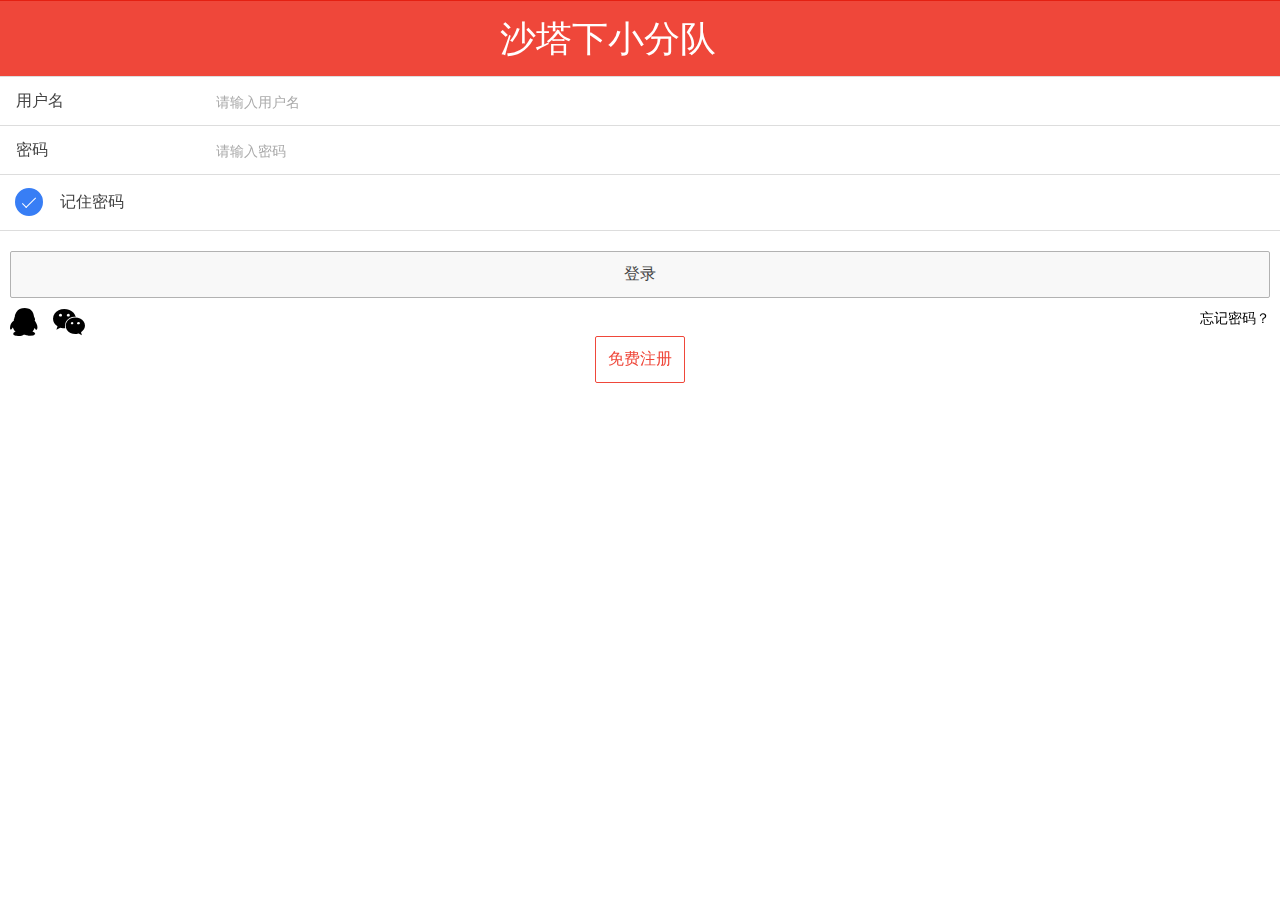
<file: index.html>
<html ng-app="ionicApp">
<head>
    <meta charset="utf-8">
    <meta name="viewport" content="initial-scale=1, maximum-scale=1, user-scalable=no, width=device-width">
    <title>沙塔下小分队</title>
    <link href="css/ionic.min.css" rel="stylesheet">
     <link href="css/vender/font-awesome.min.css" rel="stylesheet">
    <link href="css/style.css" rel="stylesheet">
    <script src="js/ionic.bundle.min.js"></script>
    <script type="text/javascript">
    angular.module('ionicApp', ['ionic'])

    .controller('MyCtrl', function($scope) {

    });
    </script>
    <style>
    body {
    cursor: url('http://www.runoob.com/static/img/finger.png'), auto;
    }
    </style>
</head>
<body ng-controller="MyCtrl" >

    	<div class="scroll-content">
		<div class="list">
         	<div class="item item-assertive item-button-right text-center">
             	<h1 class="light">沙塔下小分队</h1>
          </div>
			<label class="item item-input">
				<span class="input-label">用户名</span>
				<input type="text" placeholder="请输入用户名">
			</label>
			<label class="item item-input ">
				<span class="input-label">密码</span>
				<input type="password" placeholder="请输入密码">
			</label>
				<label class="item item-checkbox">
				<label class="checkbox">
					<input type="checkbox" checked>
				</label>
				记住密码
			</label>
		</div>
		<div class="padding-left padding-right">

			<button class="button button-block button-stable">登录</button>
            <div class="clearfix"><div class="pull-left"><i class="fa fa-qq fa-2x mr15"></i><i class="fa fa-wechat fa-2x"></i></div><div class="pull-right">忘记密码？</div>
        </div>
            <div class="text-center"><button class="button button-outline  button-assertive ">免费注册</button></div> </div>
		</div>
	</div>

    </body>
</html>
</file>
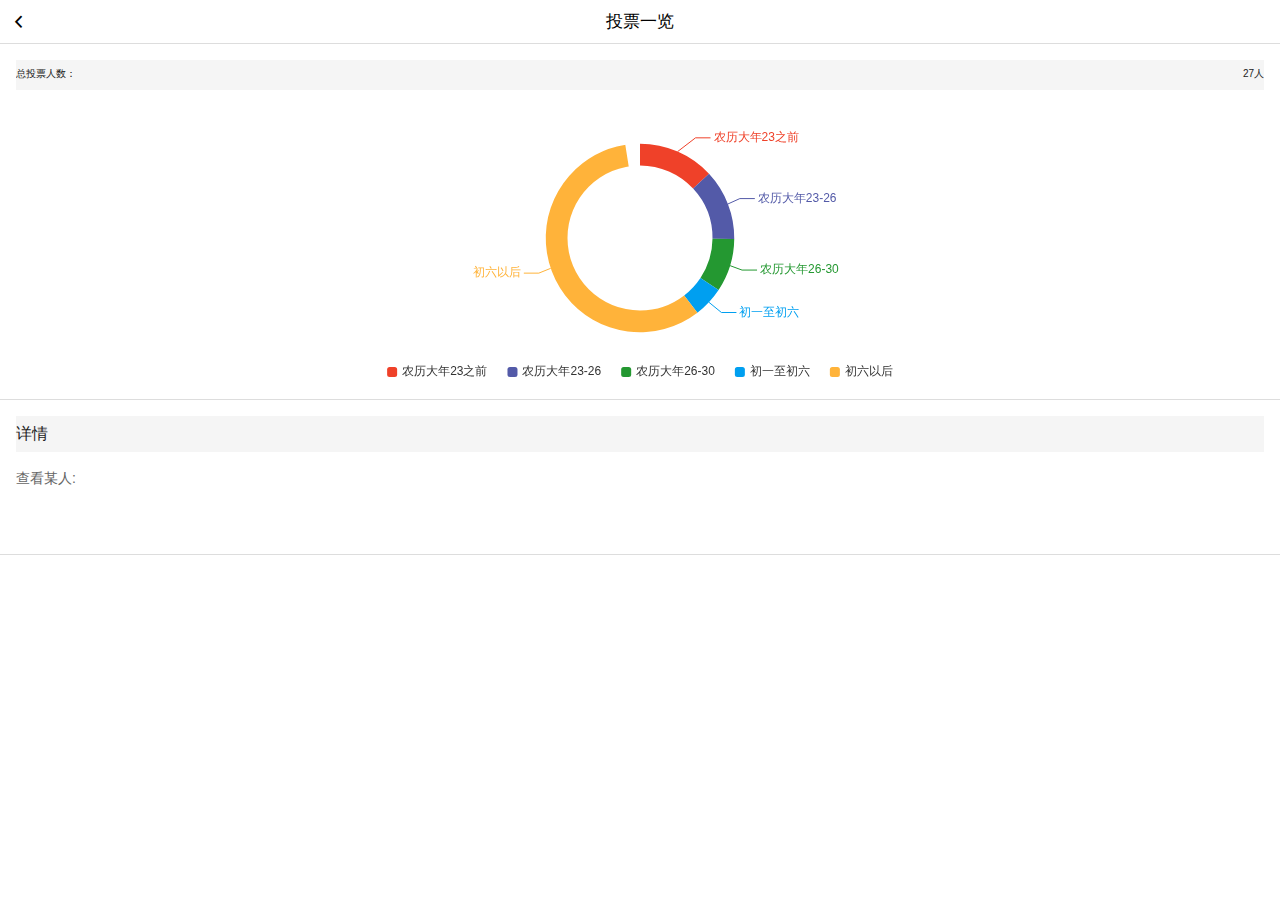
<file: result.html>
<html ng-app="ionicApp">
<head>
    <meta charset="utf-8">
    <meta name="viewport" content="initial-scale=1, maximum-scale=1, user-scalable=no, width=device-width">
    <title>小伙伴回家时间一览表</title>
    <link href="css/ionic.min.css" rel="stylesheet">
    <link href="css/vender/font-awesome.min.css" rel="stylesheet">
    <link href="css/style.css" rel="stylesheet">
    <script src="js/vender/jquery-1.12.2.min.js"></script>
    <script src="js/angular/angular.js"></script>
     <script src="js/controller/resultController.js"></script>
    <script src="js/vender/echarts.min.js"></script>
</head>
<body>

   <div class="bar bar-header">
      <a class="padding icon ion-chevron-left"></a>
      <h1 class="title">投票一览</h1>
    </div>
    	<div class="scroll-content has-header list ">
         <div class="item ">
            <h6 class="item-divider">
            <span class="pull-right">27人</span>总投票人数：</h6>
         <div id="fgstreets" style="height:290px;812px;"></div>
        </div>
          <div class="item item-body">
            <div class=" item-divider">
            详情
             </div>
             <p>查看某人:

             <input type="text" ng-model="test"></p>
               <ion-list ng-controller="myCtrl">  
               <ion-item ng-repeat="x in names | filter:test | orderBy:'time'">
             {{ (x.name | uppercase) + ', ' + x.time }}
             </ion-item>
                </ion-list></div>
    </div>

 

        <script type="text/javascript">

     var myChart = echarts.init(document.getElementById('fgstreets'));
        // 指定图表的配置项和数据
        option = {
            color:['#EF4129','#535AA8', '#249831', '#009FF0', '#FFB33A'],
            tooltip: {
                trigger: 'item',
                formatter: "{a} <br/>{b}: {c} ({d}%)"
            },
            legend: {
                itemGap:20,
                itemWidth:10,
                itemHeight:10,
                bottom :0,
                data:['农历大年23之前','农历大年23-26','农历大年26-30','初一至初六','初六以后']
            },
            series: [
                {
                    name:'用户比例',
                    type:'pie',
                    radius: ['50%', '65%'],
                    
               
                    data:[
                        {value:335, name:'农历大年23之前'},
                        {value:310, name:'农历大年23-26'},
                        {value:234, name:'农历大年26-30'},
                        {value:135, name:'初一至初六'},
                        {value:1548, name:'初六以后'}
                    ]
                }
            ]
        };
        // 使用刚指定的配置项和数据显示图表。
        myChart.setOption(option);
</script>
    </body>
</html>
</file>
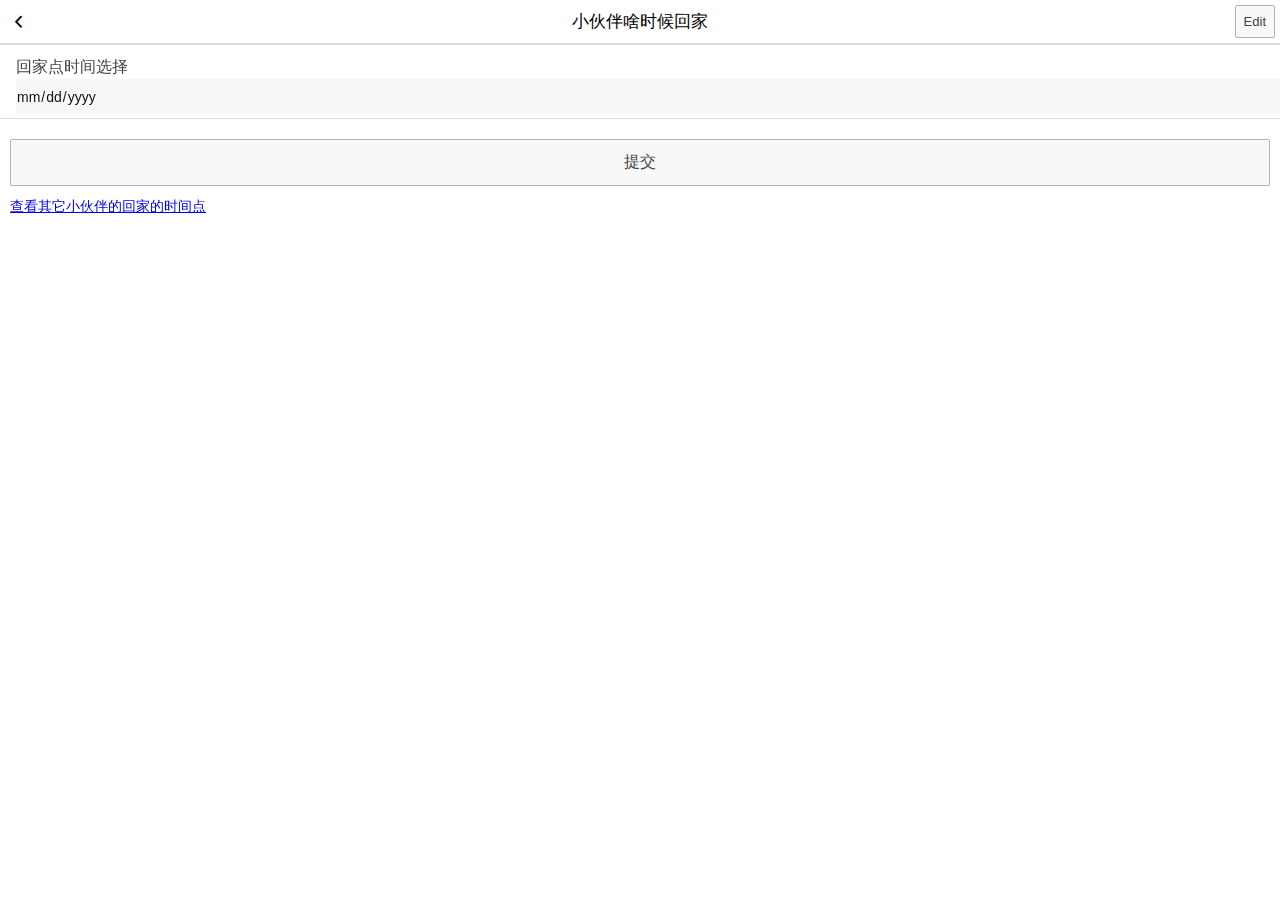
<file: vote.html>
<html ng-app="ionicApp">
<head>
    <meta charset="utf-8">
    <meta name="viewport" content="initial-scale=1, maximum-scale=1, user-scalable=no, width=device-width">
    <title>小伙伴啥时候回家</title>
    <link href="css/ionic.min.css" rel="stylesheet">
    <link href="css/style.css" rel="stylesheet">
     <link href="css/vender/mobiscroll.custom-2.5.0.min.css" rel="stylesheet">
     
    <script src="js/vender/jquery-1.12.2.min.js"></script>
    <script src="js/vender/mobiscroll.custom-2.5.0.min.js"></script>
        <script type="text/javascript">
        $(function(){
            $("#scroller").mobiscroll().date();
            
            var currYear = (new Date()).getFullYear();  
    
            //初始化日期控件
            var opt = {
                preset: 'date', //日期，可选：date\datetime\time\tree_list\image_text\select
                theme: 'default', //皮肤样式，可选：default\android\android-ics light\android-ics\ios\jqm\sense-ui\wp light\wp
                display: 'modal', //显示方式 ，可选：modal\inline\bubble\top\bottom
                mode: 'scroller', //日期选择模式，可选：scroller\clickpick\mixed
                lang:'zh',
                dateFormat: 'yyyy-mm-dd', // 日期格式
                setText: '确定', //确认按钮名称
                cancelText: '取消',//取消按钮名籍我
                dateOrder: 'yyyymmdd', //面板中日期排列格式
                dayText: '日', monthText: '月', yearText: '年', //面板中年月日文字
                showNow: false,  
                nowText: "今",  
                startYear:currYear, //开始年份  
                endYear:currYear + 100 //结束年份  
                //endYear:2099 //结束年份
            };
            
            $("#scroller").mobiscroll(opt);
        });
    </script>
</head>
<body class="page-vote">

   <div class="bar bar-header">
      <a class="padding icon ion-chevron-left"></a>
      <h1 class="title">小伙伴啥时候回家</h1>
      <button class="button">Edit</button>
    </div>
    	<div class="scroll-content has-header">
            <div class="list">

                <label class="item item-input item-floating-label">
                  <span class="input-label has-input">回家点时间选择</span>
                  <input id="scroller" name="scroller"  placeholder="回家点时间选择" type="date"/>
                </label>
             </div>
                <div class="padding-left padding-right">

            <button class="button button-block button-stable">提交</button>
            <a href="result.html">查看其它小伙伴的回家的时间点</a>
        </div>

        </div>
    </body>
</html>
</file>
<file: css/style.css>
.mr15{
	margin-right:15px;
}
</file>
<file: css/vender/mobiscroll.custom-2.5.0.min.css>
.dw{position:absolute;top:5%;left:0;z-index:1001;color:#000;font-family:arial,verdana,sans-serif;font-size:12px;text-shadow:none;box-sizing:border-box;-webkit-box-sizing:border-box;-moz-box-sizing:border-box;-webkit-user-select:none;-moz-user-select:none;-ms-user-select:none;-ms-touch-action:none;-webkit-tap-highlight-color:rgba(0,0,0,0)}.dwi{position:static;margin:5px;display:inline-block}.dwwr{min-width:170px;zoom:1;padding:0 10px;text-align:center}.dw-persp,.dwo{width:100%;height:100%;position:absolute;top:0;left:0;z-index:1001}.dwo{background:#000;opacity:.7;filter:Alpha(Opacity=70)}.dw-bubble .dw{margin:20px 0}.dw-bubble .dw-arrw{position:absolute;left:0;width:100%}.dw-bubble-top .dw-arrw{bottom:-36px}.dw-bubble-bottom .dw-arrw{top:-36px}.dw-bubble .dw-arrw-i{margin:0 30px;position:relative;height:36px}.dw-bubble .dw-arr{display:block}.dw-arr{display:none;position:absolute;left:0;width:0;height:0;border-width:18px 18px;border-style:solid;margin-left:-18px}.dw-bubble-bottom .dw-arr{top:0;border-color:transparent transparent #fff transparent}.dw-bubble-top .dw-arr{bottom:0;border-color:#fff transparent transparent transparent}.dwc{float:none;margin:0 2px 5px 2px;padding-top:30px;display:inline-block}.dwcc{clear:both}.dwl{text-align:center;line-height:30px;height:30px;white-space:nowrap;position:absolute;top:-30px;width:100%}.dwv{padding:10px 0;border-bottom:1px solid #000}.dwrc{-webkit-border-radius:3px;border-radius:3px}.dwwc{margin:0;padding:0 2px;position:relative;background:#000;zoom:1}.dwwl{margin:4px 2px;position:relative;z-index:5}.dww{margin:0 2px;overflow:hidden;position:relative}.dwsc .dwwl{background:#888;background:linear-gradient(#000 0,#333 35%,#888 50%,#333 65%,#000 100%);background:-webkit-gradient(linear,left bottom,left top,from(#000),color-stop(0.35,#333),color-stop(0.50,#888),color-stop(0.65,#333),to(#000));background:-moz-linear-gradient(#000 0,#333 35%,#888 50%,#333 65%,#000 100%);background:-o-linear-gradient(#000 0,#333 35%,#888 50%,#333 65%,#000 100%)}.dwsc .dww{color:#fff;background:#444;background:linear-gradient(#000 0,#444 45%,#444 55%,#000 100%);background:-webkit-gradient(linear,left bottom,left top,from(#000),color-stop(0.45,#444),color-stop(0.55,#444),to(#000));background:-moz-linear-gradient(#000 0,#444 45%,#444 55%,#000 100%);background:-o-linear-gradient(#000 0,#444 45%,#444 55%,#000 100%)}.dw-bf{-webkit-perspective:1000;-webkit-backface-visibility:hidden}.dw-ul{position:relative;z-index:2}.dw-li{padding:0 5px;display:block;text-align:center;line-height:40px;font-size:26px;white-space:nowrap;text-shadow:0 1px 1px #000;vertical-align:bottom;opacity:.3;filter:Alpha(Opacity=30)}.dw-li.dw-hl{background:#fff;background:rgba(255,255,255,.3)}.dw-li.dw-v{opacity:1;filter:Alpha(Opacity=100)}.dw-li.dw-h{visibility:hidden}.dw-i{position:relative;height:100%}.dwwb{position:absolute;z-index:4;left:0;cursor:pointer;width:100%;height:40px;text-align:center;opacity:1;transition:opacity .2s linear;-webkit-transition:opacity .2s linear}.dwa .dwwb{opacity:0}.dwwbp{top:0;-webkit-border-radius:3px 3px 0 0;border-radius:3px 3px 0 0;font-size:40px}.dwwbm{bottom:0;-webkit-border-radius:0 0 3px 3px;border-radius:0 0 3px 3px;font-size:32px;font-weight:bold}.dwpm .dwwc{background:transparent}.dwpm .dww{margin:0}.dwpm .dw-li{text-shadow:none}.dwpm .dwwol{display:none}.dwwo{position:absolute;z-index:3;top:0;left:0;width:100%;height:100%;background:linear-gradient(#000 0,rgba(44,44,44,0) 52%,rgba(44,44,44,0) 48%,#000 100%);background:-webkit-gradient(linear,left bottom,left top,from(#000),color-stop(0.52,rgba(44,44,44,0)),color-stop(0.48,rgba(44,44,44,0)),to(#000));background:-moz-linear-gradient(#000 0,rgba(44,44,44,0) 52%,rgba(44,44,44,0) 48%,#000 100%);background:-o-linear-gradient(#000 0,rgba(44,44,44,0) 52%,rgba(44,44,44,0) 48%,#000 100%)}.dwwol{position:absolute;z-index:1;top:50%;left:0;width:100%;height:0;margin-top:-1px;border-top:1px solid #333;border-bottom:1px solid #555}.dwbg .dwb{cursor:pointer;overflow:hidden;display:block;height:40px;line-height:40px;padding:0 15px;margin:0 2px;font-size:14px;font-weight:bold;text-decoration:none;text-shadow:0 -1px 1px #000;border-radius:5px;box-shadow:0 1px 3px rgba(0,0,0,0.5);color:#fff;background:#000;background:linear-gradient(#6e6e6e 50%,#000 50%);background:-webkit-gradient(linear,left bottom,left top,color-stop(0.5,#000),color-stop(0.5,#6e6e6e));background:-moz-linear-gradient(#6e6e6e 50%,#000 50%);background:-o-linear-gradient(#6e6e6e 50%,#000 50%);white-space:nowrap;text-overflow:ellipsis;-webkit-box-shadow:0 1px 3px rgba(0,0,0,0.5);-webkit-border-radius:5px}.dwbc{padding:5px 0;text-align:center;clear:both}.dwbc:after{content:'';display:block;clear:both}.dwbw{display:inline-block;float:left;width:50%;position:relative;z-index:5}.dwbc-p .dwbw{width:33.33%}.dwhl{padding-top:10px}.dwhl .dwl{display:none}.dwms .dwwms .dw-li{padding:0 40px;position:relative}.dwms .dw-msel:after{width:40px;text-align:center;position:absolute;top:0;left:0;content:'✔'}.dwbg{background:#fff;border-radius:3px;-webkit-border-radius:3px}.dwbg .dwpm .dwwl{border:1px solid #aaa}.dwbg .dwpm .dww{color:#000;background:#fff;-webkit-border-radius:3px}.dwbg .dwwb{background:#ccc;color:#888;text-shadow:0 -1px 1px #333;box-shadow:0 0 5px #333;-webkit-box-shadow:0 0 5px #333}.dwbg .dwwbp{background:linear-gradient(#f7f7f7,#bdbdbd);background:-webkit-gradient(linear,left bottom,left top,from(#bdbdbd),to(#f7f7f7));background:-moz-linear-gradient(#f7f7f7,#bdbdbd);background:-o-linear-gradient(#f7f7f7,#bdbdbd)}.dwbg .dwwbm{background:linear-gradient(#bdbdbd,#f7f7f7);background:-webkit-gradient(linear,left bottom,left top,from(#f7f7f7),to(#bdbdbd));background:-moz-linear-gradient(#bdbdbd,#f7f7f7);background:-o-linear-gradient(#bdbdbd,#f7f7f7)}.dwbg .dwb-a{background:#3c7500;background:linear-gradient(#94c840 50%,#3c7500 50%);background:-webkit-gradient(linear,left bottom,left top,color-stop(0.5,#3c7500),color-stop(0.5,#94c840));background:-moz-linear-gradient(#94c840 50%,#3c7500 50%);background:-o-linear-gradient(#94c840 50%,#3c7500 50%)}.dwbg .dwwl .dwb-a{background:#3c7500;background:linear-gradient(#94c840,#3c7500);background:-webkit-gradient(linear,left bottom,left top,from(#3c7500),to(#94c840));background:-moz-linear-gradient(#94c840,#3c7500);background:-o-linear-gradient(#94c840,#3c7500)}.dw-trans .dw-persp{overflow:hidden;perspective:1000;-webkit-perspective:1000;-moz-perspective:1000}.dw-in{animation-timing-function:ease-out;animation-duration:350ms;-webkit-animation-timing-function:ease-out;-webkit-animation-duration:350ms;-moz-animation-timing-function:ease-out;-moz-animation-duration:350ms}.dw-out{animation-timing-function:ease-in;animation-duration:350ms;-webkit-animation-timing-function:ease-in;-webkit-animation-duration:350ms;-moz-animation-timing-function:ease-in;-moz-animation-duration:350ms}.dw-flip,.dw-swing,.dw-slidehorizontal,.dw-slidevertical,.dw-slidedown,.dw-slideup,.dw-fade{backface-visibility:hidden;transform:translateX(0);-webkit-backface-visibility:hidden;-webkit-transform:translateX(0);-moz-backface-visibility:hidden;-moz-transform:translateX(0)}.dw-swing,.dw-slidehorizontal,.dw-slidevertical,.dw-slidedown,.dw-slideup,.dw-fade{transform-origin:0 0;-webkit-transform-origin:0 0;-moz-transform-origin:0 0}.dw-flip,.dw-pop{transform-origin:50% 50%;-webkit-transform-origin:50% 50%;-moz-transform-origin:50% 50%}.dw-pop.dw-in{opacity:1;transform:scale(1);animation-name:dw-p-in;-webkit-animation-name:dw-p-in;-webkit-transform:scale(1);-moz-animation-name:dw-p-in;-moz-transform:scale(1)}.dw-pop.dw-out{opacity:0;animation-name:dw-p-out;-webkit-animation-name:dw-p-out;-moz-animation-name:dw-p-out}.dw-flip.dw-in{opacity:1;transform:scale(1);animation-name:dw-fl-in;-webkit-animation-name:dw-fl-in;-webkit-transform:scale(1);-moz-animation-name:dw-fl-in;-moz-transform:scale(1)}.dw-flip.dw-out{opacity:0;animation-name:dw-fl-out;-webkit-animation-name:dw-fl-out;-moz-animation-name:dw-fl-out}.dw-swing.dw-in{opacity:1;transform:scale(1);animation-name:dw-sw-in;-webkit-animation-name:dw-sw-in;-webkit-transform:scale(1);-moz-animation-name:dw-sw-in;-moz-transform:scale(1)}.dw-swing.dw-out{opacity:0;animation-name:dw-sw-out;-webkit-animation-name:dw-sw-out;-moz-animation-name:dw-sw-out}.dw-slidehorizontal.dw-in{opacity:1;transform:scale(1);animation-name:dw-sh-in;-webkit-animation-name:dw-sh-in;-webkit-transform:scale(1);-moz-animation-name:dw-sh-in;-moz-transform:scale(1)}.dw-slidehorizontal.dw-out{opacity:0;animation-name:dw-sh-out;-webkit-animation-name:dw-sh-out;-moz-animation-name:dw-sh-out}.dw-slidevertical.dw-in{opacity:1;animation-name:dw-dw-sv-in;transform:scale(1);-webkit-animation-name:dw-dw-sv-in;-webkit-transform:scale(1);-moz-animation-name:dw-dw-sv-in;-moz-transform:scale(1)}.dw-slidevertical.dw-out{opacity:0;animation-name:dw-sv-out;-webkit-animation-name:dw-sv-out;-moz-animation-name:dw-sv-out}.dw-slidedown.dw-in{animation-name:dw-sd-in;transform:scale(1);-webkit-animation-name:dw-sd-in;-webkit-transform:scale(1);-moz-animation-name:dw-sd-in;-moz-transform:scale(1)}.dw-slidedown.dw-out{animation-name:dw-sd-out;-webkit-animation-name:dw-sd-out;-moz-animation-name:dw-sd-out}.dw-slideup.dw-in{transform:scale(1);animation-name:dw-su-in;-webkit-animation-name:dw-su-in;-webkit-transform:scale(1);-moz-animation-name:dw-su-in;-moz-transform:scale(1)}.dw-slideup.dw-out{animation-name:dw-su-out;-webkit-animation-name:dw-su-out;-moz-animation-name:dw-su-out}.dw-fade.dw-in{opacity:1;animation-name:dw-f-in;-webkit-animation-name:dw-f-in;-moz-animation-name:dw-f-in}.dw-fade.dw-out{opacity:0;animation-name:dw-f-out;-webkit-animation-name:dw-f-out;-moz-animation-name:dw-f-out}@keyframes dw-f-in{from{opacity:0}to{opacity:1}}@-webkit-keyframes dw-f-in{from{opacity:0}to{opacity:1}}@-moz-keyframes dw-f-in{from{opacity:0}to{opacity:1}}@keyframes dw-f-out{from{opacity:1}to{opacity:0}}@-webkit-keyframes dw-f-out{from{opacity:1}to{opacity:0}}@-moz-keyframes dw-f-out{from{opacity:1}to{opacity:0}}@keyframes dw-p-in{from{opacity:0;transform:scale(0.8)}to{opacity:1;transform:scale(1)}}@-webkit-keyframes dw-p-in{from{opacity:0;-webkit-transform:scale(0.8)}to{opacity:1;-webkit-transform:scale(1)}}@-moz-keyframes dw-p-in{from{opacity:0;-moz-transform:scale(0.8)}to{opacity:1;-moz-transform:scale(1)}}@keyframes dw-p-out{from{opacity:1;transform:scale(1)}to{opacity:0;transform:scale(0.8)}}@-webkit-keyframes dw-p-out{from{opacity:1;-webkit-transform:scale(1)}to{opacity:0;-webkit-transform:scale(0.8)}}@-moz-keyframes dw-p-out{from{opacity:1;-moz-transform:scale(1)}to{opacity:0;-moz-transform:scale(0.8)}}@keyframes dw-fl-in{from{opacity:0;transform:rotateY(90deg)}to{opacity:1;transform:rotateY(0)}}@-webkit-keyframes dw-fl-in{from{opacity:0;-webkit-transform:rotateY(90deg)}to{opacity:1;-webkit-transform:rotateY(0)}}@-moz-keyframes dw-fl-in{from{opacity:0;-moz-transform:rotateY(90deg)}to{opacity:1;-moz-transform:rotateY(0)}}@keyframes dw-fl-out{from{opacity:1;transform:rotateY(0deg)}to{opacity:0;transform:rotateY(-90deg)}}@-webkit-keyframes dw-fl-out{from{opacity:1;-webkit-transform:rotateY(0deg)}to{opacity:0;-webkit-transform:rotateY(-90deg)}}@-moz-keyframes dw-fl-out{from{opacity:1;-moz-transform:rotateY(0deg)}to{opacity:0;-moz-transform:rotateY(-90deg)}}@keyframes dw-sw-in{from{opacity:0;transform:rotateY(-90deg)}to{opacity:1;transform:rotateY(0deg)}}@-webkit-keyframes dw-sw-in{from{opacity:0;-webkit-transform:rotateY(-90deg)}to{opacity:1;-webkit-transform:rotateY(0deg)}}@-moz-keyframes dw-sw-in{from{opacity:0;-moz-transform:rotateY(-90deg)}to{opacity:1;-moz-transform:rotateY(0deg)}}@keyframes dw-sw-out{from{opacity:1;transform:rotateY(0deg)}to{opacity:0;transform:rotateY(-90deg)}}@-webkit-keyframes dw-sw-out{from{opacity:1;-webkit-transform:rotateY(0deg)}to{opacity:0;-webkit-transform:rotateY(-90deg)}}@-moz-keyframes dw-sw-out{from{opacity:1;-moz-transform:rotateY(0deg)}to{opacity:0;-moz-transform:rotateY(-90deg)}}@keyframes dw-sh-in{from{opacity:0;transform:translateX(-100%)}to{opacity:1;transform:translateX(0)}}@-webkit-keyframes dw-sh-in{from{opacity:0;-webkit-transform:translateX(-100%)}to{opacity:1;-webkit-transform:translateX(0)}}@-moz-keyframes dw-sh-in{from{opacity:0;-moz-transform:translateX(-100%)}to{opacity:1;-moz-transform:translateX(0)}}@keyframes dw-sh-out{from{opacity:1;transform:translateX(0)}to{opacity:0;transform:translateX(100%)}}@-webkit-keyframes dw-sh-out{from{opacity:1;-webkit-transform:translateX(0)}to{opacity:0;-webkit-transform:translateX(100%)}}@-moz-keyframes dw-sh-out{from{opacity:1;-moz-transform:translateX(0)}to{opacity:0;-moz-transform:translateX(100%)}}@keyframes dw-dw-sv-in{from{opacity:0;transform:translateY(-100%)}to{opacity:1;transform:translateY(0)}}@-webkit-keyframes dw-dw-sv-in{from{opacity:0;-webkit-transform:translateY(-100%)}to{opacity:1;-webkit-transform:translateY(0)}}@-moz-keyframes dw-dw-sv-in{from{opacity:0;-moz-transform:translateY(-100%)}to{opacity:1;-moz-transform:translateY(0)}}@keyframes dw-sv-out{from{opacity:1;transform:translateY(0)}to{opacity:0;transform:translateY(100%)}}@-webkit-keyframes dw-sv-out{from{opacity:1;-webkit-transform:translateY(0)}to{opacity:0;-webkit-transform:translateY(100%)}}@-moz-keyframes dw-sv-out{from{opacity:1;-moz-transform:translateY(0)}to{opacity:0;-moz-transform:translateY(100%)}}@keyframes dw-sd-in{from{transform:translateY(-100%)}to{transform:translateY(0)}}@-webkit-keyframes dw-sd-in{from{opacity:1;-webkit-transform:translateY(-100%)}to{opacity:1;-webkit-transform:translateY(0)}}@-moz-keyframes dw-sd-in{from{-moz-transform:translateY(-100%)}to{-moz-transform:translateY(0)}}@keyframes dw-sd-out{from{transform:translateY(0)}to{transform:translateY(-100%)}}@-webkit-keyframes dw-sd-out{from{opacity:1;-webkit-transform:translateY(0)}to{opacity:1;-webkit-transform:translateY(-100%)}}@-moz-keyframes dw-sd-out{from{-moz-transform:translateY(0)}to{-moz-transform:translateY(-100%)}}@keyframes dw-su-in{from{transform:translateY(100%)}to{transform:translateY(0)}}@-webkit-keyframes dw-su-in{from{opacity:1;-webkit-transform:translateY(100%)}to{opacity:1;-webkit-transform:translateY(0)}}@-moz-keyframes dw-su-in{from{-moz-transform:translateY(100%)}to{-moz-transform:translateY(0)}}@keyframes dw-su-out{from{transform:translateY(0)}to{transform:translateY(100%)}}@-webkit-keyframes dw-su-out{from{opacity:1;-webkit-transform:translateY(0)}to{opacity:1;-webkit-transform:translateY(100%)}}@-moz-keyframes dw-su-out{from{-moz-transform:translateY(0)}to{-moz-transform:translateY(100%)}}.android .dw{padding:0;background:#000;border:2px solid #555;color:#fff}.android .dwv{padding:10px;border-bottom:1px solid #333}.android .dwwr{padding:0}.android .dww{top:0}.android .dwwc{background:#000}.android .dwc{padding-top:8px}.android .dw .dwpm .dww{border:0;background:#fff}.android .dw .dwpm .dwwl{border:0}.android .dw .dwpm .dww{margin:0}.android .dwpm .dww .dw-li{color:#000;text-shadow:none}.android .dwl{display:none}.android .dwbc{padding:5px 1px;background:#9c9c9c}.android .dw .dwb{margin:0 5px;background:#ccc;background:linear-gradient(#eee,#ccc);background:-webkit-gradient(linear,left bottom,left top,from(#ccc),to(#eee));background:-moz-linear-gradient(#eee,#ccc);background:-o-linear-gradient(#eee,#ccc);color:#000;font-weight:normal;text-shadow:none;border-radius:0;-moz-border-radius:0;-webkit-border-radius:0}.android .dw .dwb-a,.android .dw .dwwl .dwb-a{background:#ffb25a;background:linear-gradient(#ffb25a,#ef6100);background:-webkit-gradient(linear,left bottom,left top,from(#ef6100),to(#ffb25a));background:-moz-linear-gradient(#ffb25a,#ef6100);background:-o-linear-gradient(#ffb25a,#ef6100)}.android .dw-bubble-bottom .dw-arr{border-color:transparent transparent #000 transparent}.android .dw-bubble-top .dw-arr{border-color:#9c9c9c transparent transparent transparent}.android.dw-top .dw{border-right:0;border-top:0;border-left:0}.android.dw-bottom .dw{border-bottom:0;border-right:0;border-left:0}.android-ics .dw{padding:0;color:#31b6e7;background:#292829}.android-ics .dw .dwwc,.android-ics .dw .dwwl,.android-ics .dw .dww,.android-ics .dw .dwb{background:0}.android-ics .dwwr{padding:0}.android-ics .dwc{margin:0;padding:30px 10px 1px 10px}.android-ics .dwhl{padding:1px 10px}.android-ics .dwv{height:36px;line-height:36px;padding:0;border-bottom:2px solid #31b6e7;font-size:18px}.android-ics .dwwl{margin:0 2px}.android-ics .dww{border:0}.android-ics .dw .dwpm .dwwl{border:0}.android-ics .dw .dwpm .dww{border:0;background:0}.android-ics .dww .dw-li{color:#fff;font-size:18px;text-shadow:none}.android-ics .dww .dw-li.dw-hl{background:#31b6e7;background:rgba(49,182,231,.5)}.android-ics .dwwo{background:linear-gradient(#282828 0,rgba(40,40,40,0) 52%,rgba(40,40,40,0) 48%,#282828 100%);background:-webkit-gradient(linear,left bottom,left top,from(#282828),color-stop(0.52,rgba(40,40,40,0)),color-stop(0.48,rgba(40,40,40,0)),to(#282828));background:-moz-linear-gradient(#282828 0,rgba(40,40,40,0) 52%,rgba(40,40,40,0) 48%,#282828 100%);background:-o-linear-gradient(#282828 0,rgba(40,40,40,0) 52%,rgba(40,40,40,0) 48%,#282828 100%)}.android-ics .dw .dwwb{background:#292829;box-shadow:none;-webkit-box-shadow:none}.android-ics .dwwb span{display:none}.android-ics .dwwb:after{position:absolute;top:50%;left:50%;margin-top:-8px;margin-left:-8px;color:#7e7e7e;width:0;height:0;border-width:8px;border-style:solid;content:''}.android-ics .dwwbm{top:0;bottom:auto}.android-ics .dwwbp{bottom:0;top:auto}.android-ics .dwwbm:after{border-color:transparent transparent #7e7e7e transparent}.android-ics .dwwbp:after{border-color:#7e7e7e transparent transparent transparent}.android-ics .dw .dwwl .dwb-a{background:#292829}.android-ics .dwwbm.dwb-a:after{border-color:transparent transparent #319abd transparent}.android-ics .dwwbp.dwb-a:after{border-color:#319abd transparent transparent transparent}.android-ics .dw .dwwol{width:60%;left:20%;height:36px;border-top:2px solid #31b6e7;border-bottom:2px solid #31b6e7;margin-top:-20px;display:block}.android-ics .dwbc{border-top:1px solid #424542;padding:0}.android-ics .dw .dwb{height:36px;line-height:36px;padding:0;margin:0;font-weight:normal;text-shadow:none;box-shadow:none;border-radius:0;-webkit-border-radius:0;-webkit-box-shadow:none}.android-ics .dw .dwb-a{background:#29799c}.android-ics .dwb-s .dwb,.android-ics .dwb-n .dwb{border-right:1px solid #424542}.android-ics.dw-bottom .dw,.android-ics.dw-top .dw{border-radius:0;-webkit-border-radius:0}.android-ics .dwwms .dwwol{display:none}.android-ics .dwwms .dw-li{padding-left:5px;padding-right:36px}.android-ics .dwwms .dw-li:after{content:'';position:absolute;top:50%;left:auto;right:10px;width:14px;height:14px;margin-top:-9px;color:#31b6e7;line-height:14px;border:1px solid #424542;text-shadow:0 0 5px #29799c}.android-ics .dwwms .dw-msel:after{content:'✔'}.android-ics.light .dw{background:#f5f5f5}.android-ics.light .dww .dw-li{color:#000}.android-ics.light .dwwo{background:linear-gradient(#f5f5f5 0,rgba(245,245,245,0) 52%,rgba(245,245,245,0) 48%,#f5f5f5 100%);background:-webkit-gradient(linear,left bottom,left top,from(#f5f5f5),color-stop(0.52,rgba(245,245,245,0)),color-stop(0.48,rgba(245,245,245,0)),to(#f5f5f5));background:-moz-linear-gradient(#f5f5f5 0,rgba(245,245,245,0) 52%,rgba(245,245,245,0) 48%,#f5f5f5 100%);background:-o-linear-gradient(#f5f5f5 0,rgba(245,245,245,0) 52%,rgba(245,245,245,0) 48%,#f5f5f5 100%)}.android-ics.light .dw .dwwb{background:#f5f5f5;color:#f5f5f5}.android-ics.light .dwbc{border-top:1px solid #dbdbdb}.android-ics.light .dwb{color:#000}.android-ics.light .dwb-a{color:#fff}.android-ics.light .dwb-s .dwb,.android-ics.light .dwb-n .dwb{border-right:1px solid #dbdbdb}.android-ics .dw-bubble-bottom .dw-arr{border-color:transparent transparent #292829 transparent}.android-ics .dw-bubble-top .dw-arr{border-color:#292829 transparent transparent transparent}.android-ics.light .dw-bubble-bottom .dw-arr{border-color:transparent transparent #f5f5f5 transparent}.android-ics.light .dw-bubble-top .dw-arr{border-color:#f5f5f5 transparent transparent transparent}.android-ics.light .dwwms .dw-li:after{text-shadow:0 0 5px #31b6e7}.ios .dw{min-width:134px;padding:0;border:1px solid #2d3034;background:0;color:#fff;border-radius:0;-webkit-border-radius:0}.ios .dwo{background:0}.ios .dwwr{position:relative;margin-top:40px;background:#50515d;background:linear-gradient(#9f9fa6,#484a55 50%,#272836 50%,#282a39);background:-webkit-gradient(linear,left top,left bottom,from(#9f9fa6),color-stop(0.5,#484a55),color-stop(0.5,#272836),to(#282a39));background:-moz-linear-gradient(#9f9fa6,#484a55 50%,#272836 50%,#282a39);background:-o-linear-gradient(#9f9fa6,#484a55 50%,#272836 50%,#282a39)}.ios .dwi .dwwr{margin-top:0}.ios .dwv{display:none}.ios .dwc{padding:30px 0;margin:0 2px}.ios .dwhl{padding:10px 0}.ios .dwwc{background:transparent}.ios .dwwl{margin:4px 0;border-left:1px solid #000;border-right:1px solid #000;background:#cbcce0;background:linear-gradient(#2c2c38 0,#cbcce0 35%,#cbcce0 65%,#2c2c38 100%);background:-webkit-gradient(linear,left bottom,left top,from(#2c2c38),color-stop(0.35,#cbcce0),color-stop(0.65,#cbcce0),to(#2c2c38));background:-moz-linear-gradient(#2c2c38 0,#cbcce0 35%,#cbcce0 65%,#2c2c38 100%);background:-o-linear-gradient(#2c2c38 0,#cbcce0 35%,#cbcce0 65%,#2c2c38 100%);box-shadow:0 1px 1px rgba(255,255,255,0.3);-webkit-box-shadow:0 1px 1px rgba(255,255,255,0.3)}.ios td:first-child .dwwl{border-top-left-radius:3px;border-bottom-left-radius:3px;-webkit-border-top-left-radius:3px;-webkit-border-bottom-left-radius:3px}.ios td:last-child .dwwl{border-top-right-radius:3px;border-bottom-right-radius:3px;-webkit-border-top-right-radius:3px;-webkit-border-bottom-right-radius:3px}.ios .dwsc .dwwl{border-radius:0;-webkit-border-radius:0}.ios .dwsc .dww{margin:0 3px;background:#fff;background:linear-gradient(#333 0,#999 10%,#fff 30%,#fff 70%,#999 90%,#333 100%);background:-webkit-gradient(linear,left bottom,left top,from(#333),color-stop(0.10,#999),color-stop(0.30,#fff),color-stop(0.70,#fff),color-stop(0.90,#999),to(#333));background:-moz-linear-gradient(#333 0,#999 10%,#fff 30%,#fff 70%,#999 90%,#333 100%);background:-o-linear-gradient(#333 0,#999 10%,#fff 30%,#fff 70%,#999 90%,#333 100%);border-radius:0;-webkit-border-radius:0}.ios .dw .dwpm .dww{background:linear-gradient(#000,#fff 48%,#fff 52%,#000);background:-webkit-gradient(linear,left bottom,left top,from(#333),color-stop(0.48,#fff),color-stop(0.52,#fff),to(#333));background:-moz-linear-gradient(#000 0,#fff 48%,#fff 52%,#000 100%);background:-o-linear-gradient(#000 0,#fff 48%,#fff 52%,#000 100%)}.ios .dw .dwpm .dwwl{margin:4px 2px;border:1px solid #000}.ios .dw .dwpm .dww{margin:0;border:0}.ios .dww .dw-li{color:#000;font-size:20px;font-weight:bold;text-align:right;text-shadow:none}.ios .dww .dw-li.dw-hl{background:linear-gradient(#0288f3,#005de6);background:-webkit-gradient(linear,left bottom,left top,from(#0288f3),to(#005de6));background:-moz-linear-gradient(#0288f3,#005de6);background:-o-linear-gradient(#0288f3,#005de6);color:#fff}.ios .dwwo{display:none}.ios .dwwol{height:28px;padding:1px;margin-top:-16px;border-color:#7b8699;background:#6f75b0;background:linear-gradient(rgba(151,157,197,0.5) 50%,rgba(111,117,176,0.5) 50%);background:-webkit-gradient(linear,left bottom,left top,color-stop(0.5,rgba(111,117,176,0.5)),color-stop(0.5,rgba(151,157,197,0.5)));background:-moz-linear-gradient(rgba(151,157,197,0.5) 50%,rgba(111,117,176,0.5) 50%);background:-o-linear-gradient(rgba(151,157,197,0.5) 50%,rgba(111,117,176,0.5) 50%);z-index:10;left:-1px;box-shadow:0 1px 3px rgba(0,0,0,0.5);-webkit-box-shadow:0 1px 3px rgba(0,0,0,0.5);filter:alpha(opacity=50)}.ios .dw .dwbc{position:absolute;top:-40px;left:0;width:100%;padding:5px 0;background:#454545;background:linear-gradient(rgba(69,69,69,0.7),rgba(37,37,37,0.7) 50%,rgba(16,16,16,0.7) 50%,rgba(0,0,0,0.7));background:-webkit-gradient(linear,left top,left bottom,from(rgba(69,69,69,0.7)),color-stop(0.5,rgba(37,37,37,0.7)),color-stop(0.5,rgba(16,16,16,0.7)),to(rgba(0,0,0,0.7)));background:-moz-linear-gradient(rgba(69,69,69,0.7),rgba(37,37,37,0.7) 50%,rgba(16,16,16,0.7) 50%,rgba(0,0,0,0.7));background:-o-linear-gradient(rgba(69,69,69,0.7),rgba(37,37,37,0.7) 50%,rgba(16,16,16,0.7) 50%,rgba(0,0,0,0.7));border-bottom:1px solid #888;border-bottom:1px solid rgba(255,255,255,0.5);border-top:1px solid #888;border-top:1px solid rgba(255,255,255,0.5)}.ios .dw .dwb{margin:0 5px;padding:0 10px;display:inline-block;font-size:12px;height:26px;line-height:26px;border:1px solid #194aab;background:#194aab;background:linear-gradient(#82aaff,#3162c4 50%,#194aab 50%);background:-webkit-gradient(linear,left top,left bottom,from(#82aaff),color-stop(0.5,#3162c4),color-stop(0.5,#194aab));background:-moz-linear-gradient(#82aaff,#3162c4 50%,#194aab 50%);background:-o-linear-gradient(#82aaff,#3162c4 50%,#194aab 50%);box-shadow:0 1px 0 rgba(255,255,255,0.3);-webkit-box-shadow:0 1px 0 rgba(255,255,255,0.3)}.ios .dwb-c .dwb,.ios .dwb-n .dwb{border:1px solid #1f1f1f;background:#1a1a1a;background:linear-gradient(#7b7b7b,#1a1a1a 50%,#000 50%);background:-webkit-gradient(linear,left top,left bottom,from(#7b7b7b),color-stop(0.5,#1a1a1a),color-stop(0.5,#000));background:-moz-linear-gradient(#7b7b7b,#1a1a1a 50%,#000 50%);background:-o-linear-gradient(#7b7b7b,#1a1a1a 50%,#000 50%)}.ios .dwb-a{opacity:.8;filter:alpha(opacity=80)}.ios .dw .dwwb{color:#fff;border:0;background:#3f4e68;background:linear-gradient(#c7d1e2 0,#808ea6 50%,#75859f 50%,#3f4e68 100%);background:-webkit-gradient(linear,left bottom,left top,from(#3f4e68),color-stop(0.5,#75859f),color-stop(0.5,#808ea6),to(#c7d1e2));background:-moz-linear-gradient(#c7d1e2 0,#808ea6 50%,#75859f 50%,#3f4e68 100%);background:-o-linear-gradient(#c7d1e2 0,#808ea6 50%,#75859f 50%,#3f4e68 100%)}.ios .dw .dwwl .dwb-a{background:#252c36;background:linear-gradient(#6b6e75 0,#272e38 50%,#171e28 50%,#252c36 100%);background:-webkit-gradient(linear,left bottom,left top,from(#252c36),color-stop(0.5,#171e28),color-stop(0.5,#272e38),to(#6b6e75));background:-moz-linear-gradient(#6b6e75 0,#272e38 50%,#171e28 50%,#252c36 100%);background:-o-linear-gradient(#6b6e75 0,#272e38 50%,#171e28 50%,#252c36 100%)}.ios .dwb-s,.ios .dwb-n{width:auto;float:right;text-align:right}.ios .dwb-c{width:auto;float:left;text-align:left}.ios.dw-bubble .dw{padding:6px;background:#afafaf;background:linear-gradient(#afafaf,#1b2530 30%);background:-webkit-gradient(linear,left top,left bottom,from(#afafaf),color-stop(0.3,#1b2530));background:-moz-linear-gradient(#afafaf,#1b2530 30%);background:-o-linear-gradient(#afafaf,#1b2530 30%);box-shadow:0 0 25px rgba(0,0,0,0.7);border-radius:5px;-webkit-border-radius:5px;-webkit-box-shadow:0 0 25px rgba(0,0,0,0.7)}.ios .dw-bubble-bottom .dw-arr{border-color:transparent transparent #2d3034 transparent}.ios .dw-bubble-bottom .dw-arr:after{content:'';position:absolute;top:-16px;left:-17px;border:17px solid #afafaf;border-color:transparent transparent #afafaf transparent}.ios .dw-bubble-top .dw-arr{border-color:#1b2530 transparent transparent transparent}.ios .dwwms .dwwol{display:none}.ios .dwwms .dw-li{padding:0 5px 0 30px;text-align:left}.ios .dw-msel:after{width:30px}.ios .dww .dw-msel{color:#215085}.jqm .dwo{background:0}.jqm .dw{padding:6px;z-index:1003}.jqm .dwv{position:static;width:auto;padding:.7em 15px .7em 15px;border:0}.jqm .dwwr{border:0;padding:0}.jqm .dwpm .dwwo{background:0}.jqm .dwc{margin:0;padding:30px 5px 5px 5px}.jqm .dwhl{padding:5px}.jqm .dwwb{margin:0;border:0}.jqm .dwwb span{padding:0}.jqm .dwwbp .ui-btn-inner{font-size:40px;border-radius:3px 3px 0 0;-webkit-border-radius:3px 3px 0 0;-moz-border-radius:3px 3px 0 0}.jqm .dwwbm .ui-btn-inner{font-size:32px;border-radius:0 0 3px 3px;-webkit-border-radius:0 0 3px 3px;-moz-border-radius:0 0 3px 3px}.jqm .dwwbp span{font-weight:normal}.jqm .dwbc{padding:0}.jqm .dwbc .ui-btn{margin:.5em 5px}.jqm .dwbc .ui-btn-inner{font-size:12px}.jqm .dwpm .dwl{border:0;background:0}.jqm .dw-bubble-bottom .dw-arr{border-color:transparent transparent #444 transparent}.jqm .dw-bubble-top .dw-arr{border-color:#222 transparent transparent transparent}.jqm.dw-bottom .dw,.jqm.dw-top .dw{padding:0;border-radius:0;-webkit-border-radius:0;-moz-border-radius:0}.jqm.dw-top .dw{border-right:0;border-top:0;border-left:0}.jqm.dw-bottom .dw{border-bottom:0;border-right:0;border-left:0}.sense-ui .dw{padding:0;background:#333;border:2px solid #fff;color:#fff}.sense-ui .dwwr{padding:0}.sense-ui .dwv{padding:5px 10px;border-bottom:1px solid #666;text-align:left}.sense-ui .dwwc{background:#333}.sense-ui .dww{margin:0 2px}.sense-ui .dw .dwpm .dwwl{border:0}.sense-ui .dw .dwpm .dww{margin:0;border:0}.sense-ui .dwbc{padding:5px 1px;background:#000;background:linear-gradient(#666 50%,#000 50%);background:-webkit-gradient(linear,left bottom,left top,color-stop(0.5,#000),color-stop(0.5,#666));background:-moz-linear-gradient(#666 50%,#000 50%);background:-o-linear-gradient(#666 50%,#000 50%)}.sense-ui .dw .dwb{margin:0 5px;border:1px solid #333;background:#222;background:linear-gradient(#444,#000);background:-webkit-gradient(linear,left bottom,left top,from(#000),to(#444));background:-moz-linear-gradient(#444,#000);background:-o-linear-gradient(#444,#000);box-shadow:inset 0 0 5px #000}.sense-ui .dw .dwb-a{background:#3c7500;background:linear-gradient(#94c840,#3c7500);background:-webkit-gradient(linear,left bottom,left top,from(#3c7500),to(#94c840));background:-moz-linear-gradient(#94c840,#3c7500);background:-o-linear-gradient(#94c840,#3c7500)}.sense-ui.dw-top .dw{border:0;border-radius:0;-webkit-border-radius:0}.sense-ui.dw-bottom .dw{border:0;border-top:1px solid #666;border-radius:0;-webkit-border-radius:0}.wp .dw{background:#1f1f1f;border-radius:0;-webkit-border-radius:0}.wp .dwwr{padding:10px}.wp .dwv{display:none}.wp .dwc{padding:0;margin:0;vertical-align:middle}.wp .dwwc{padding:3px;background:0}.wp .dwwl{margin:0;background:0}.wp .dwl{display:none}.wp .dw .dwwl .dww{margin:0 3px;background:0;border:0;color:#fff}.wp .dw-li{position:relative;padding:0;font-size:26px;letter-spacing:-1px;text-align:left;text-shadow:none;opacity:0;box-sizing:border-box;filter:Alpha(Opacity=0);-webkit-box-sizing:border-box;-moz-box-sizing:border-box}.wp .dw-i{position:relative;top:4%;height:92%;padding:0 5px;border:1px solid #4c4c4c;box-sizing:border-box;-webkit-box-sizing:border-box;-moz-box-sizing:border-box;filter:inherit}.wp .wpa .dw-li,.wp .dwa .dw-li{opacity:.3;filter:Alpha(Opacity=30)}.wp .wpa .dw-v,.wp .dwa .dw-v{opacity:1;filter:Alpha(Opacity=100)}.wp .dw-day,.wp .dw-mon{display:block;color:#a9a9a9;line-height:18px;font-size:11px;letter-spacing:normal;position:absolute;bottom:0;filter:inherit}.wp .dw-sel{opacity:1;filter:Alpha(Opacity=100)}.wp .dw .dw-sel .dw-i{color:#fff;background:#4c4c4c}.wp .dw-sel .dw-day,.wp .dw-sel .dw-mon{color:#fff}.wp .dw-hl{background:0}.wp .dw-hl .dw-i{background:#4c4c4c}.wp .dwa .dww .dw-sel .dw-i{border:1px solid #4c4c4c;background-color:transparent}.wp .dwa .dw-day,.wp .dwa .dw-month{color:#a9a9a9}.wp .dwwo{display:none}.wp .dwwol{display:none}.wp .dwbc{padding:0}.wp .dwbw{float:none;width:auto}.wp .dw .dwb{position:relative;top:0;min-width:32px;display:inline-block;height:20px;padding:29px 5px 0 5px;background:0;box-shadow:none;line-height:20px;font-size:11px;font-weight:normal;text-transform:lowercase;text-shadow:none;transition:top .1s linear;-webkit-box-shadow:none;-webkit-transition:top .1s linear;-moz-transition:top .1s linear}.wp .dwb:after{content:'';position:absolute;top:3px;left:50%;width:26px;height:26px;margin:0 -13px;background:url(wp_icons.png) center center no-repeat}.wp .dwb-s .dwb:after{background-position:0 0}.wp .dwb-c .dwb:after{background-position:-26px 0}.wp .dwb-n .dwb:after{background-position:-52px 0}.wp .dwb-s .dwb-a:after{background-position:0 -26px}.wp .dwb-c .dwb-a:after{background-position:-26px -26px}.wp .dwb-n .dwb-a:after{background-position:-52px -26px}.wp .dwb.dwb-a{top:-3px}.wp .dw .dwwl .dwb-a{background:#1f1f1f}.wp .dw .dwpm .dwwl{border:0}.wp .dw .dwwb{background:#1f1f1f;border-radius:0;box-shadow:none;box-sizing:border-box;color:#a9a9a9;-webkit-box-shadow:none;-webkit-border-radius:0;-webkit-box-sizing:border-box;-moz-box-sizing:border-box}.wp .dwwb span{position:absolute;top:50%;left:50%;width:26px;height:0;padding-top:26px;overflow:hidden;margin:-13px;display:block;background:url(wp_icons.png) center center no-repeat}.wp .dwwbp span{background-position:-78px 0}.wp .dwwbp.dwb-a span{background-position:-78px -26px}.wp .dwwbm span{background-position:-104px 0}.wp .dwwbm.dwb-a span{background-position:-104px -26px}.wp .dw-bubble-bottom .dw-arr{border-color:transparent transparent #1f1f1f transparent}.wp .dw-bubble-top .dw-arr{border-color:#1f1f1f transparent transparent transparent}.wp .dwwms .dw-li{opacity:.3;filter:Alpha(Opacity=30);padding:0 0 0 30px}.wp .dwwms .dw-v{opacity:1;filter:Alpha(Opacity=100)}.wp .dwc .dwwms .dw-i,.wp .dwc .dwwms .dw-sel .dw-i,.wp .dwc .dwwms .dw-hl .dw-i,.wp .dwc .dwwms.dwa .dw-sel .dw-i{border:0;background:0}.wp .dwwms .dw-li:after{content:'';position:absolute;top:50%;left:5px;width:20px;height:20px;margin-top:-10px;font-size:18px;line-height:20px;background:#4c4c4c;color:#fff}.wp .dwwms .dw-msel:after{content:'✔'}.wp.light .dw{background:#dedede}.wp.light .dwv{color:#000}.wp.light .dw-li{color:#6b6b6b}.wp.light .dw-i{border-color:#b5b5b5}.wp.light .dw-sel .dw-i{background:#b5b5b5}.wp.light .dw-hl .dw-i{color:#fff;background:#b5b5b5}.wp.light .dw-day,.wp.light .dw-mon{color:#6b6b6b}.wp.light .dw-sel .dw-day,.wp.light .dw-sel .dw-mon{color:#fff}.wp.light .dw .dwa .dw-sel .dw-i{color:#6b6b6b;border:1px solid #b5b5b5;background-color:transparent}.wp.light .dw .dwc .dwa .dw-day,.wp.light .dw .dwc .dwa .dw-mon{color:#6b6b6b}.wp.light .dwb{color:#000}.wp.light .dwb:after{background-image:url(wp_icons_light.png)}.wp.light .dw .dwwb{background:#dedede}.wp.light .dwwb span{background-image:url(wp_icons_light.png)}.wp.light .dw-bubble-bottom .dw-arr{border-color:transparent transparent #dedede transparent}.wp.light .dw-bubble-top .dw-arr{border-color:#dedede transparent transparent transparent}.wp.light .dwc .dwwms .dw-i,.wp.light .dwwms.dwa .dw-sel .dw-i{border:0;background:0;color:#000}.wp.light .dwwms .dw-li:after{background:#b5b5b5}.wp.light .wp-none .dwwms .dw-li:after{color:#000}.wp.light .wp-none .dw-sel .dw-i,.wp.light .wp-none .dw-hl .dw-i{color:#000}.wp.light .wp-none .dw-day,.wp.light .wp-none .dw-mon{color:#6b6b6b}.wp .wp-lime .dw-sel .dw-i,.wp .wp-lime .dw-hl .dw-i,.wp .wp-lime .dwwms .dw-li:after{background:#a4c400;border-color:#a4c400}.wp .wp-green .dw-sel .dw-i,.wp .wp-green .dw-hl .dw-i,.wp .wp-green .dwwms .dw-li:after{background:#60a917;border-color:#60a917}.wp .wp-emerald .dw-sel .dw-i,.wp .wp-emerald .dw-hl .dw-i,.wp .wp-emerald .dwwms .dw-li:after{background:#008a00;border-color:#008a00}.wp .wp-teal .dw-sel .dw-i,.wp .wp-teal .dw-hl .dw-i,.wp .wp-teal .dwwms .dw-li:after{background:#00aba9;border-color:#00aba9}.wp .wp-cyan .dw-sel .dw-i,.wp .wp-cyan .dw-hl .dw-i,.wp .wp-cyan .dwwms .dw-li:after{background:#1ba1e2;border-color:#1ba1e2}.wp .wp-cobalt .dw-sel .dw-i,.wp .wp-cobalt .dw-hl .dw-i,.wp .wp-cobalt .dwwms .dw-li:after{background:#0050ef;border-color:#0050ef}.wp .wp-indigo .dw-sel .dw-i,.wp .wp-indigo .dw-hl .dw-i,.wp .wp-indigo .dwwms .dw-li:after{background:#6a00ff;border-color:#6a00ff}.wp .wp-violet .dw-sel .dw-i,.wp .wp-violet .dw-hl .dw-i,.wp .wp-violet .dwwms .dw-li:after{background:#a0f;border-color:#a0f}.wp .wp-pink .dw-sel .dw-i,.wp .wp-pink .dw-hl .dw-i,.wp .wp-pink .dwwms .dw-li:after{background:#f472d0;border-color:#f472d0}.wp .wp-magenta .dw-sel .dw-i,.wp .wp-magenta .dw-hl .dw-i,.wp .wp-magenta .dwwms .dw-li:after{background:#d80073;border-color:#d80073}.wp .wp-crimson .dw-sel .dw-i,.wp .wp-crimson .dw-hl .dw-i,.wp .wp-crimson .dwwms .dw-li:after{background:#a20025;border-color:#a20025}.wp .wp-red .dw-sel .dw-i,.wp .wp-red .dw-hl .dw-i,.wp .wp-red .dwwms .dw-li:after{background:#e51400;border-color:#e51400}.wp .wp-orange .dw-sel .dw-i,.wp .wp-orange .dw-hl .dw-i,.wp .wp-orange .dwwms .dw-li:after{background:#fa6800;border-color:#fa6800}.wp .wp-amber .dw-sel .dw-i,.wp .wp-amber .dw-hl .dw-i,.wp .wp-amber .dwwms .dw-li:after{background:#f0a30a;border-color:#f0a30a}.wp .wp-yellow .dw-sel .dw-i,.wp .wp-yellow .dw-hl .dw-i,.wp .wp-yellow .dwwms .dw-li:after{background:#d8c100;border-color:#d8c100}.wp .wp-brown .dw-sel .dw-i,.wp .wp-brown .dw-hl .dw-i,.wp .wp-brown .dwwms .dw-li:after{background:#825a2c;border-color:#825a2c}.wp .wp-olive .dw-sel .dw-i,.wp .wp-olive .dw-hl .dw-i,.wp .wp-olive .dwwms .dw-li:after{background:#6d8764;border-color:#6d8764}.wp .wp-steel .dw-sel .dw-i,.wp .wp-steel .dw-hl .dw-i,.wp .wp-steel .dwwms .dw-li:after{background:#647687;border-color:#647687}.wp .wp-mauve .dw-sel .dw-i,.wp .wp-mauve .dw-hl .dw-i,.wp .wp-mauve .dwwms .dw-li:after{background:#76608a;border-color:#76608a}.wp .wp-sienna .dw-sel .dw-i,.wp .wp-sienna .dw-hl .dw-i,.wp .wp-sienna .dwwms .dw-li:after{background:#7a3b3f;border-color:#7a3b3f}
</file>
